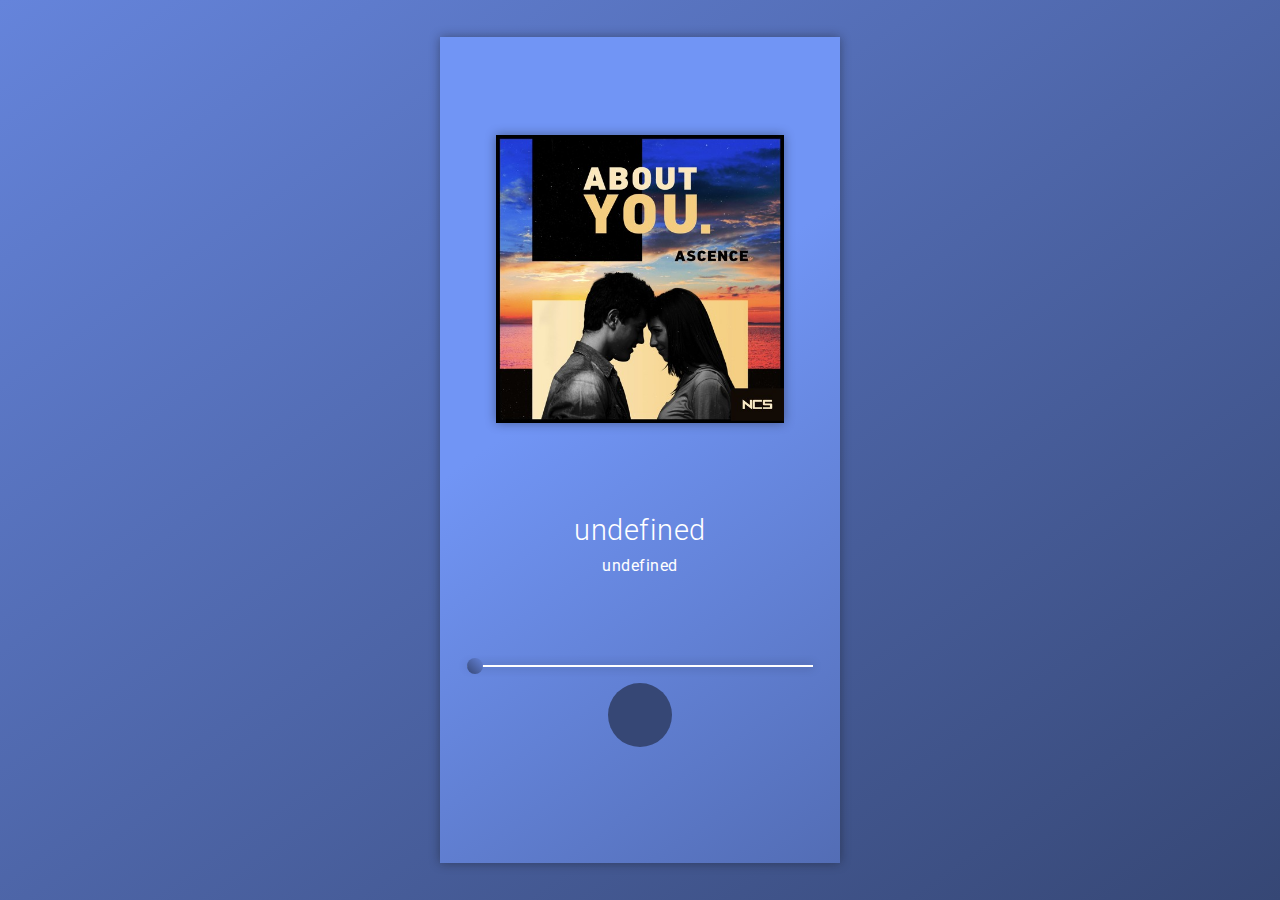
<file: index.html>
<!DOCTYPE html>
<html lang="pt-br">
  <head>
    <meta charset="UTF-8">
    <meta name="viewport" content="width=device-width, initial-scale=1.0">
    <meta http-equiv="X-UA-Compatible" content="IE=7">
    <meta name="description" content="A simple music player made with HTML, CSS and JavaScript">
    <meta name="keywords" content="HTML, CSS, JS, Javascript, JavaScript, Music, Player">
    <link rel="stylesheet" href="public/css/normalize.css">
    <link rel="stylesheet" href="public/css/main.css">
    <link rel="stylesheet" href="https://use.fontawesome.com/releases/v5.15.1/css/all.css" integrity="sha384-vp86vTRFVJgpjF9jiIGPEEqYqlDwgyBgEF109VFjmqGmIY/Y4HV4d3Gp2irVfcrp" crossorigin="anonymous">
    <title>Web Music Player</title>
  </head>
  <body>
    <div id="player">
      <img src="public/img/about_you.jpg" alt="About You" class="music-thumb">

      <div class="music-data">
        <p class="music-title">undefined</p>
        <span class="author">undefined</span>
      </div>

      <div class="controls">
        <div class="progress">
          <input type="range" id="progress-bar" min="0" max="1" step="0.01" value="0">
        </div>

        <div class="btn-container">
          <button id="previous">
            <i class="fas fa-backward"></i>
          </button>

          <button id="music-state">
            <i class="fas fa-play"></i>
          </button>

          <button id="next">
            <i class="fas fa-forward"></i>
          </button>
        </div>

        <div class="config">
          <button>
            <i class="far fa-heart"></i>
          </button>
          <button>
            <i class="fas fa-random"></i>
          </button>
          <button>
            <i class="fas fa-redo-alt"></i>
          </button>
        </div>
      </div>
    </div>
  </body>
</html>
</file>
<file: public/css/main.css>
@charset "UTF-8";
@import url('https://fonts.googleapis.com/css2?family=Roboto:wght@300;400&display=swap');

:root {
  --primary:#6584DB;  
  --secondary:#7195F5;
  --primary-dark:#364775;
  --secondary-dark: #536DB5;
}

* {
  font-family: 'Roboto', sans-serif;
  letter-spacing: .5px;
}

html {
  font-size: 16px;
}

body {
  height: 100vh;
  display: flex;
  justify-content: center;
  align-items: center;
  background: linear-gradient(145deg, var(--primary), var(--primary-dark));
}

#player {
  width: 30vw;
  height: 90vh;
  box-shadow: 0 0 10px #11111169;
  background: linear-gradient(145deg, var(--secondary) 40%, var(--secondary-dark));
  display: flex;
  flex-direction: column;
  align-items: center;
  justify-content: space-evenly;
  padding: .5rem;
}

#player img.music-thumb {
  display: inline-block;
  width: 75%;
  box-shadow: 0 0 10px #11111169;
  object-fit: cover;
}

#player .music-data {
  display: flex;
  flex-direction: column;
  align-items: center;
  color: white;
}

#player .music-data .music-title {
  margin: 0 0 .6rem 0;
  font-size: 1.8rem;
  font-weight: 300;
}

#player .music-data .author {
  font-size: 1rem;
}

#player .controls {
  width: 100%;
  display: flex;
  flex-direction: column;
  align-items: center;
}

#player .controls .btn-container {
  width: 50%;
  display: flex;
  justify-content: space-around;
  margin-top: 1rem;
}

#player .controls .btn-container button {
  width: 4rem;
  height: 4rem;
  border-radius: 50%;
  border: none;
  background: transparent;
  display: flex;
  justify-content: center;
  align-items: center;
  color: white;
  outline: none;
}

#player .controls .btn-container button:hover {
  cursor: pointer;
}

#player .controls .btn-container button#music-state {
  background: var(--primary-dark);
}

#player .controls .btn-container button i {
  width: inherit;
  height: inherit;
  display: flex;
  justify-content: center;
  align-items: center;
  font-size: 1.6rem;
}

#player .controls .progress {
  width: 90%;
  display: flex;
  flex-direction: column;
}

#player .controls .progress #progress-bar {
  appearance: none;
  height: .07rem;
  outline: none;
  box-shadow: 0 0 10px #11111169;
  cursor: pointer;
}

#player .controls .progress #progress-bar::-webkit-slider-thumb {
  appearance: none;
  width: 1rem;
  height: 1rem;
  border-radius: 50%;
  background: linear-gradient(45deg, var(--primary-dark), var(--primary));
}

#player .controls .config {
  margin-top: 1rem;
  width: 90%;
  display: flex;
  justify-content: space-evenly;
}

#player .controls .config button {
  background: transparent;
  border: none;
  color: white;
  font-weight: 300;
  font-size: 1.2rem;
}

#player .controls .config button i {
  text-shadow: 2px 1px 1px #11111169;
  transition: all .3s;
}

#player .controls .config button i:hover {
  cursor: pointer;
  transform: scale(1.3) translateX(-3px);
}
</file>
